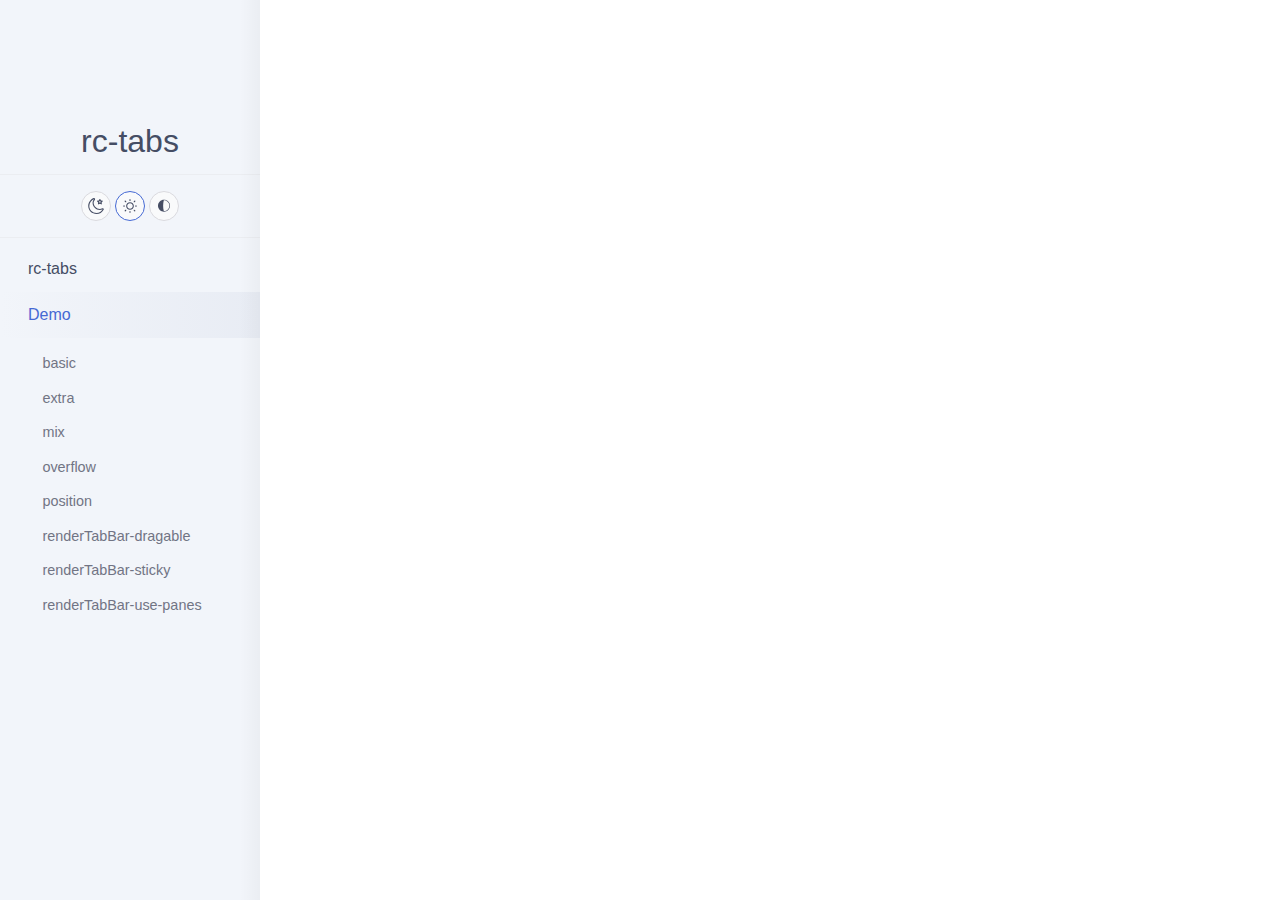
<file: demo/index.html>
<!DOCTYPE html>
<html>
  <head>
    <meta charset="utf-8" />
    <meta
      name="viewport"
      content="width=device-width, initial-scale=1, maximum-scale=1, minimum-scale=1, user-scalable=no"
    />
    <link
      rel="shortcut icon"
      type="image/x-icon"
      href="https://avatars0.githubusercontent.com/u/9441414?s=200&amp;v=4"
    />
    <style>
      .markdown table {
        width: auto !important;
      }
    </style>
    <link rel="stylesheet" href="/umi.css" />
    <script>
      window.routerBase = "/";
    </script>
    <script>
      //! umi version: 3.4.20
    </script>
    <script>
      !(function () {
        var e = localStorage.getItem("dumi:prefers-color"),
          t = window.matchMedia("(prefers-color-scheme: dark)").matches,
          r = ["light", "dark", "auto"];
        document.documentElement.setAttribute(
          "data-prefers-color",
          e === r[2] ? (t ? r[1] : r[0]) : r.includes(e) ? e : r[0]
        );
      })();
    </script>
    <title>rc-tabs</title>
  </head>
  <body>
    <div id="root"></div>

    <script src="/umi.js"></script>
  </body>
</html>
</file>
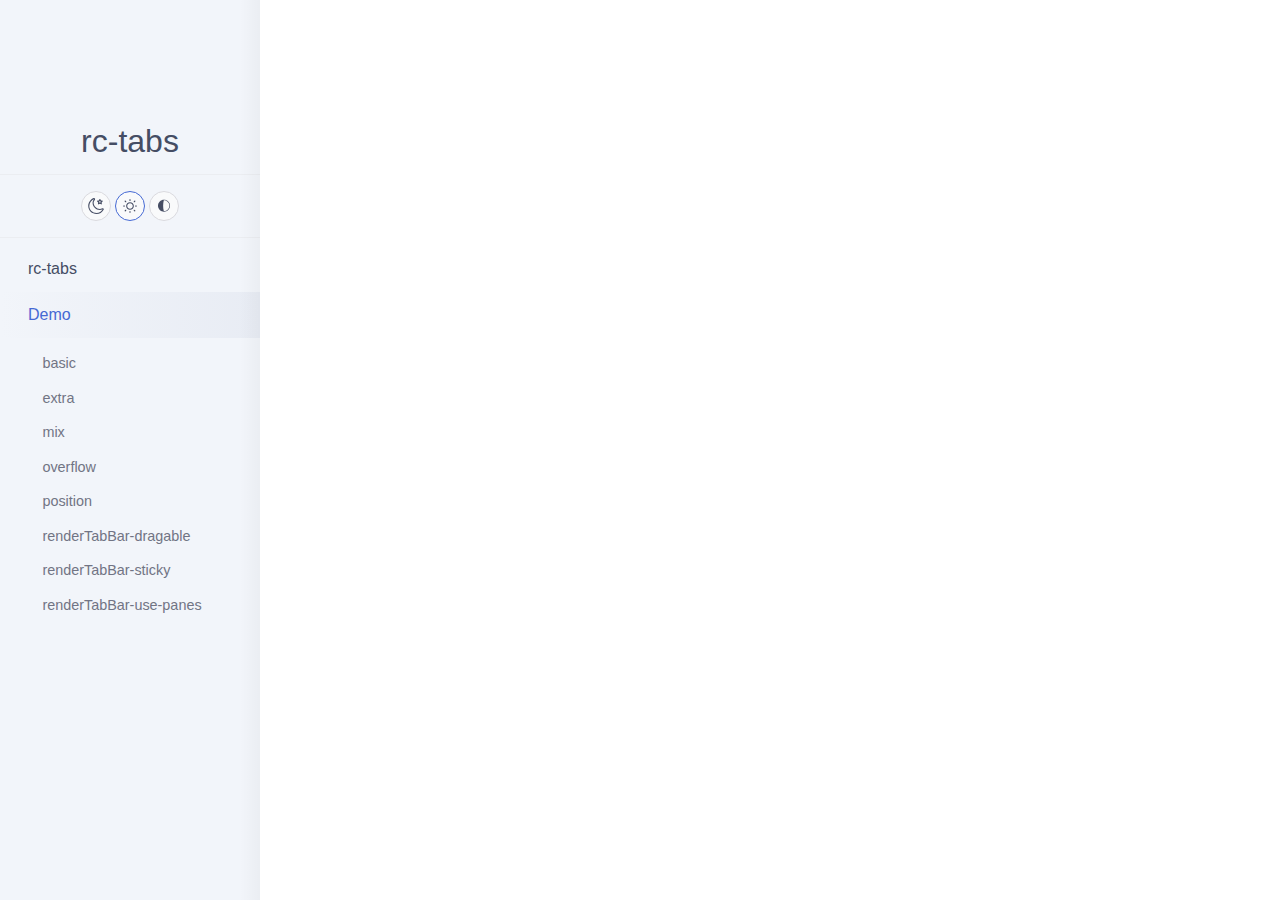
<file: demo/basic/index.html>
<!DOCTYPE html>
<html>
  <head>
    <meta charset="utf-8" />
    <meta
      name="viewport"
      content="width=device-width, initial-scale=1, maximum-scale=1, minimum-scale=1, user-scalable=no"
    />
    <link
      rel="shortcut icon"
      type="image/x-icon"
      href="https://avatars0.githubusercontent.com/u/9441414?s=200&amp;v=4"
    />
    <style>
      .markdown table {
        width: auto !important;
      }
    </style>
    <link rel="stylesheet" href="/umi.css" />
    <script>
      window.routerBase = "/";
    </script>
    <script>
      //! umi version: 3.4.20
    </script>
    <script>
      !(function () {
        var e = localStorage.getItem("dumi:prefers-color"),
          t = window.matchMedia("(prefers-color-scheme: dark)").matches,
          r = ["light", "dark", "auto"];
        document.documentElement.setAttribute(
          "data-prefers-color",
          e === r[2] ? (t ? r[1] : r[0]) : r.includes(e) ? e : r[0]
        );
      })();
    </script>
    <title>basic</title>
  </head>
  <body>
    <div id="root"></div>

    <script src="/umi.js"></script>
  </body>
</html>
</file>
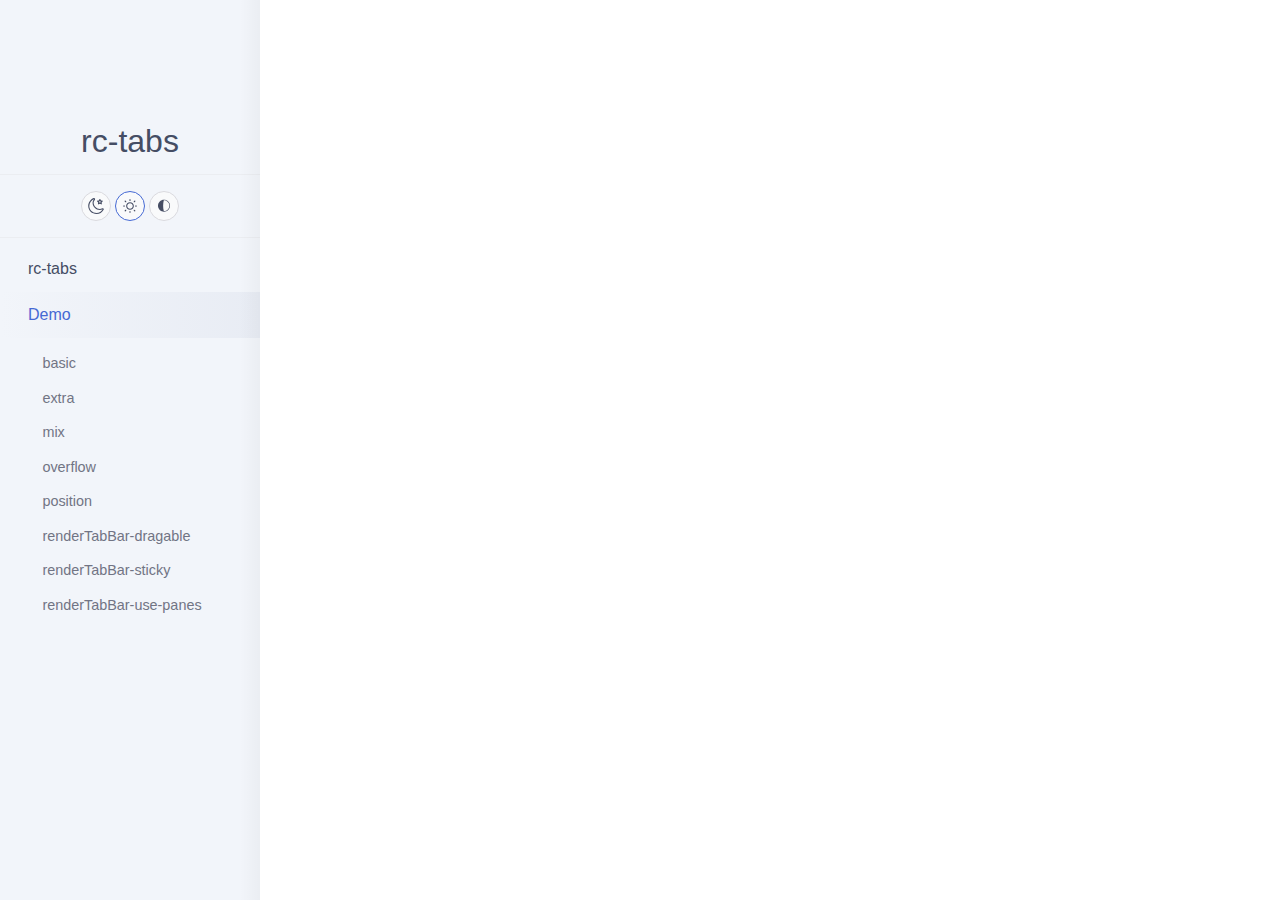
<file: demo/extra/index.html>
<!DOCTYPE html>
<html>
  <head>
    <meta charset="utf-8" />
    <meta
      name="viewport"
      content="width=device-width, initial-scale=1, maximum-scale=1, minimum-scale=1, user-scalable=no"
    />
    <link
      rel="shortcut icon"
      type="image/x-icon"
      href="https://avatars0.githubusercontent.com/u/9441414?s=200&amp;v=4"
    />
    <style>
      .markdown table {
        width: auto !important;
      }
    </style>
    <link rel="stylesheet" href="/umi.css" />
    <script>
      window.routerBase = "/";
    </script>
    <script>
      //! umi version: 3.4.20
    </script>
    <script>
      !(function () {
        var e = localStorage.getItem("dumi:prefers-color"),
          t = window.matchMedia("(prefers-color-scheme: dark)").matches,
          r = ["light", "dark", "auto"];
        document.documentElement.setAttribute(
          "data-prefers-color",
          e === r[2] ? (t ? r[1] : r[0]) : r.includes(e) ? e : r[0]
        );
      })();
    </script>
    <title>extra</title>
  </head>
  <body>
    <div id="root"></div>

    <script src="/umi.js"></script>
  </body>
</html>
</file>
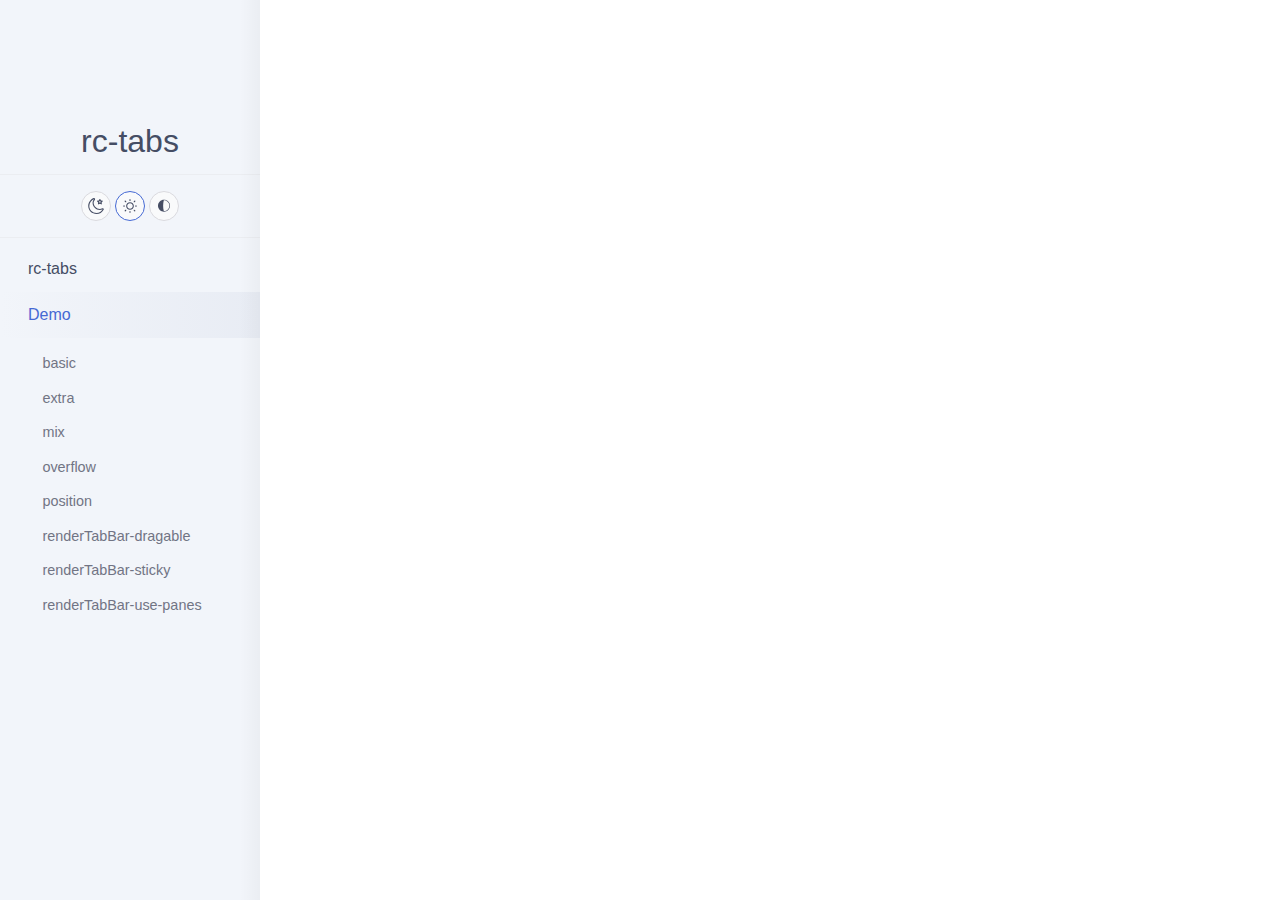
<file: demo/mix/index.html>
<!DOCTYPE html>
<html>
  <head>
    <meta charset="utf-8" />
    <meta
      name="viewport"
      content="width=device-width, initial-scale=1, maximum-scale=1, minimum-scale=1, user-scalable=no"
    />
    <link
      rel="shortcut icon"
      type="image/x-icon"
      href="https://avatars0.githubusercontent.com/u/9441414?s=200&amp;v=4"
    />
    <style>
      .markdown table {
        width: auto !important;
      }
    </style>
    <link rel="stylesheet" href="/umi.css" />
    <script>
      window.routerBase = "/";
    </script>
    <script>
      //! umi version: 3.4.20
    </script>
    <script>
      !(function () {
        var e = localStorage.getItem("dumi:prefers-color"),
          t = window.matchMedia("(prefers-color-scheme: dark)").matches,
          r = ["light", "dark", "auto"];
        document.documentElement.setAttribute(
          "data-prefers-color",
          e === r[2] ? (t ? r[1] : r[0]) : r.includes(e) ? e : r[0]
        );
      })();
    </script>
    <title>mix</title>
  </head>
  <body>
    <div id="root"></div>

    <script src="/umi.js"></script>
  </body>
</html>
</file>
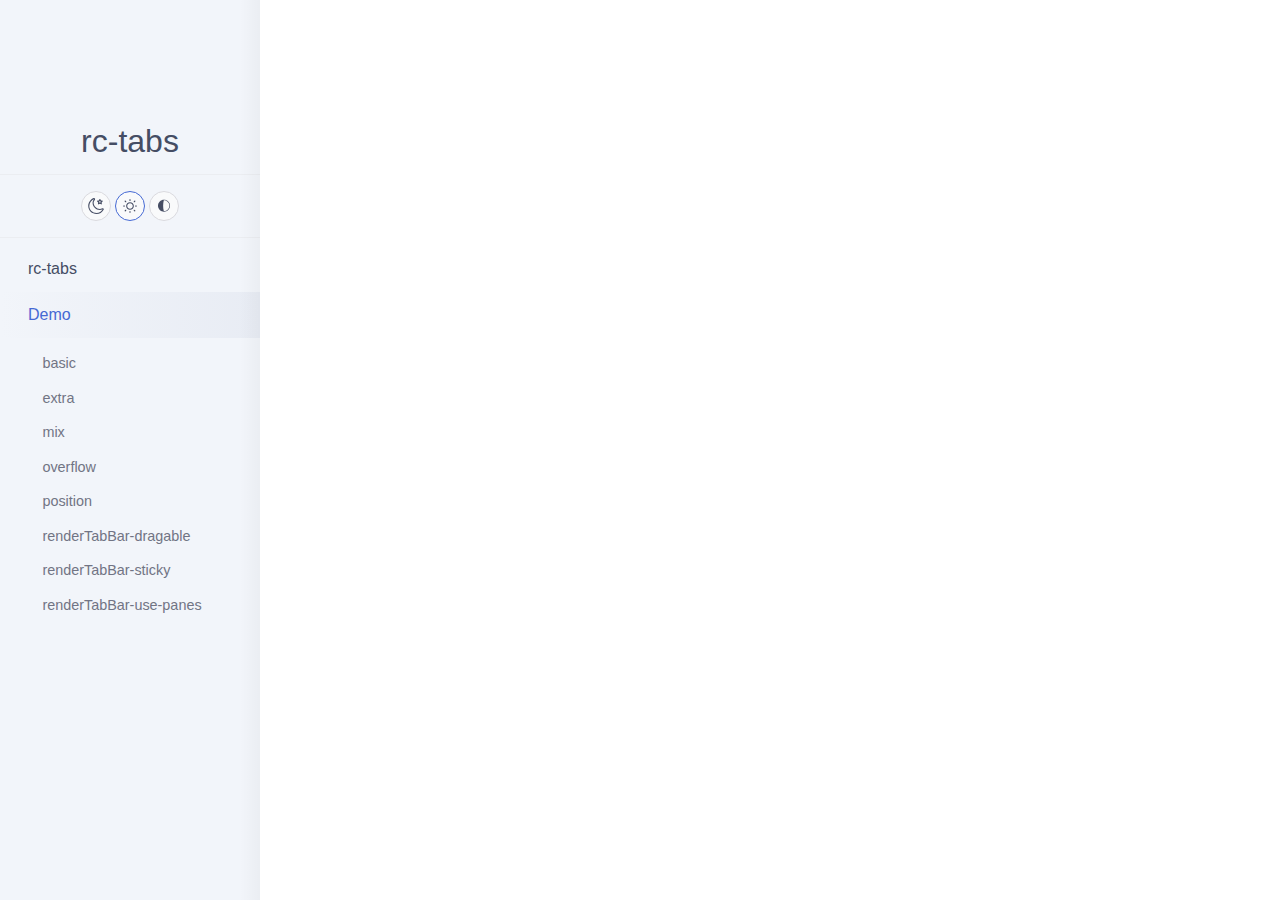
<file: demo/overflow/index.html>
<!DOCTYPE html>
<html>
  <head>
    <meta charset="utf-8" />
    <meta
      name="viewport"
      content="width=device-width, initial-scale=1, maximum-scale=1, minimum-scale=1, user-scalable=no"
    />
    <link
      rel="shortcut icon"
      type="image/x-icon"
      href="https://avatars0.githubusercontent.com/u/9441414?s=200&amp;v=4"
    />
    <style>
      .markdown table {
        width: auto !important;
      }
    </style>
    <link rel="stylesheet" href="/umi.css" />
    <script>
      window.routerBase = "/";
    </script>
    <script>
      //! umi version: 3.4.20
    </script>
    <script>
      !(function () {
        var e = localStorage.getItem("dumi:prefers-color"),
          t = window.matchMedia("(prefers-color-scheme: dark)").matches,
          r = ["light", "dark", "auto"];
        document.documentElement.setAttribute(
          "data-prefers-color",
          e === r[2] ? (t ? r[1] : r[0]) : r.includes(e) ? e : r[0]
        );
      })();
    </script>
    <title>overflow</title>
  </head>
  <body>
    <div id="root"></div>

    <script src="/umi.js"></script>
  </body>
</html>
</file>
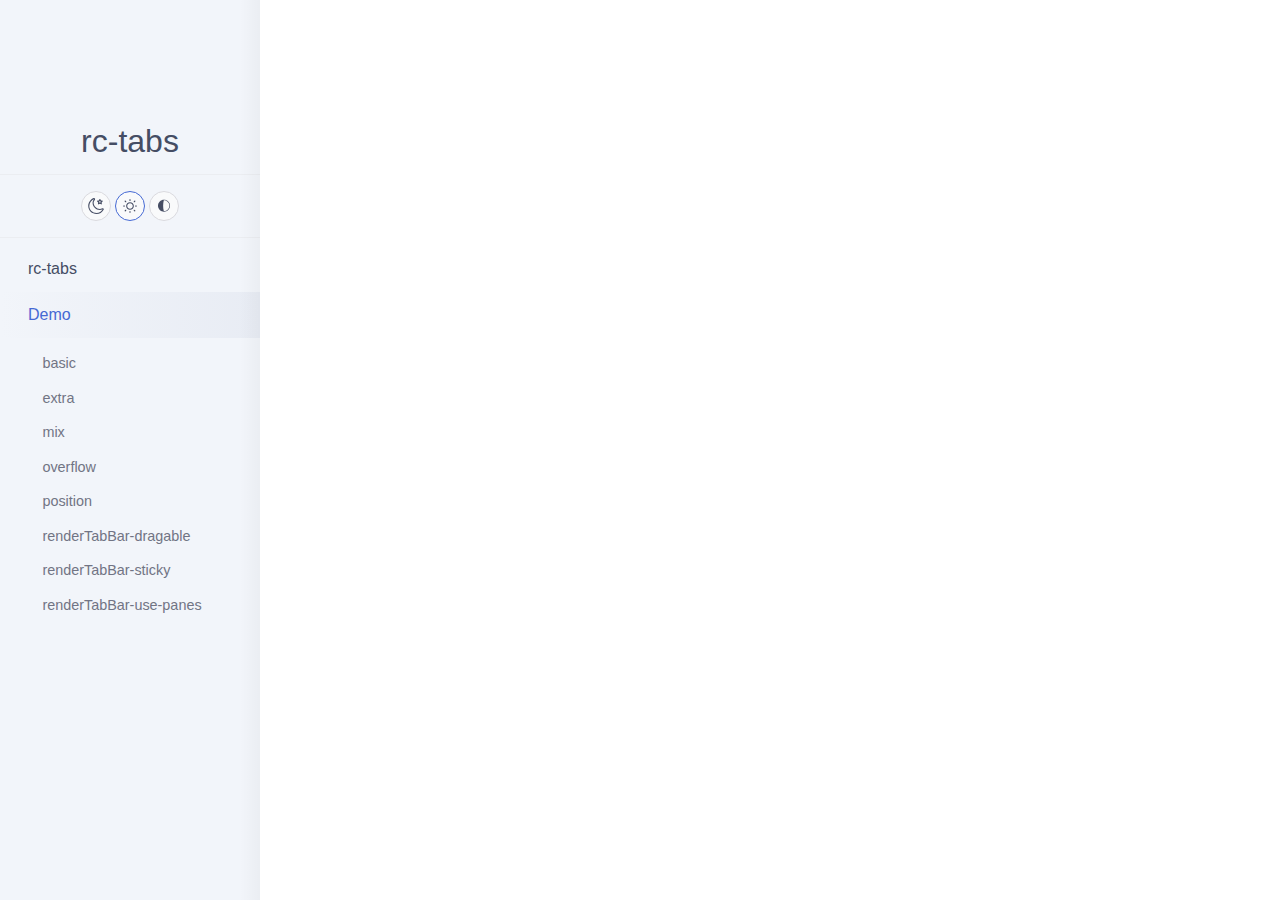
<file: demo/position/index.html>
<!DOCTYPE html>
<html>
  <head>
    <meta charset="utf-8" />
    <meta
      name="viewport"
      content="width=device-width, initial-scale=1, maximum-scale=1, minimum-scale=1, user-scalable=no"
    />
    <link
      rel="shortcut icon"
      type="image/x-icon"
      href="https://avatars0.githubusercontent.com/u/9441414?s=200&amp;v=4"
    />
    <style>
      .markdown table {
        width: auto !important;
      }
    </style>
    <link rel="stylesheet" href="/umi.css" />
    <script>
      window.routerBase = "/";
    </script>
    <script>
      //! umi version: 3.4.20
    </script>
    <script>
      !(function () {
        var e = localStorage.getItem("dumi:prefers-color"),
          t = window.matchMedia("(prefers-color-scheme: dark)").matches,
          r = ["light", "dark", "auto"];
        document.documentElement.setAttribute(
          "data-prefers-color",
          e === r[2] ? (t ? r[1] : r[0]) : r.includes(e) ? e : r[0]
        );
      })();
    </script>
    <title>position</title>
  </head>
  <body>
    <div id="root"></div>

    <script src="/umi.js"></script>
  </body>
</html>
</file>
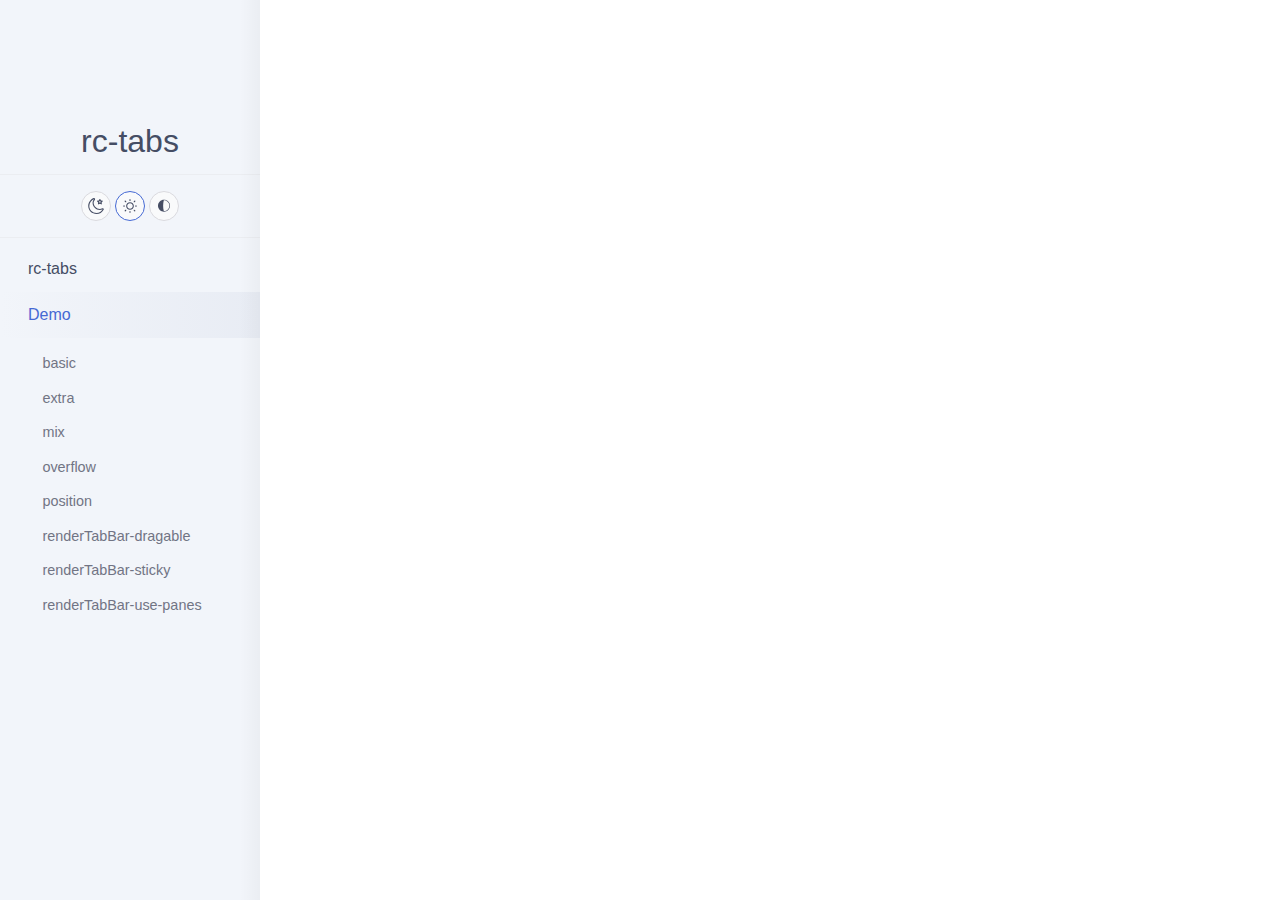
<file: demo/render-tab-bar-dragable/index.html>
<!DOCTYPE html>
<html>
  <head>
    <meta charset="utf-8" />
    <meta
      name="viewport"
      content="width=device-width, initial-scale=1, maximum-scale=1, minimum-scale=1, user-scalable=no"
    />
    <link
      rel="shortcut icon"
      type="image/x-icon"
      href="https://avatars0.githubusercontent.com/u/9441414?s=200&amp;v=4"
    />
    <style>
      .markdown table {
        width: auto !important;
      }
    </style>
    <link rel="stylesheet" href="/umi.css" />
    <script>
      window.routerBase = "/";
    </script>
    <script>
      //! umi version: 3.4.20
    </script>
    <script>
      !(function () {
        var e = localStorage.getItem("dumi:prefers-color"),
          t = window.matchMedia("(prefers-color-scheme: dark)").matches,
          r = ["light", "dark", "auto"];
        document.documentElement.setAttribute(
          "data-prefers-color",
          e === r[2] ? (t ? r[1] : r[0]) : r.includes(e) ? e : r[0]
        );
      })();
    </script>
    <title>renderTabBar-dragable</title>
  </head>
  <body>
    <div id="root"></div>

    <script src="/umi.js"></script>
  </body>
</html>
</file>
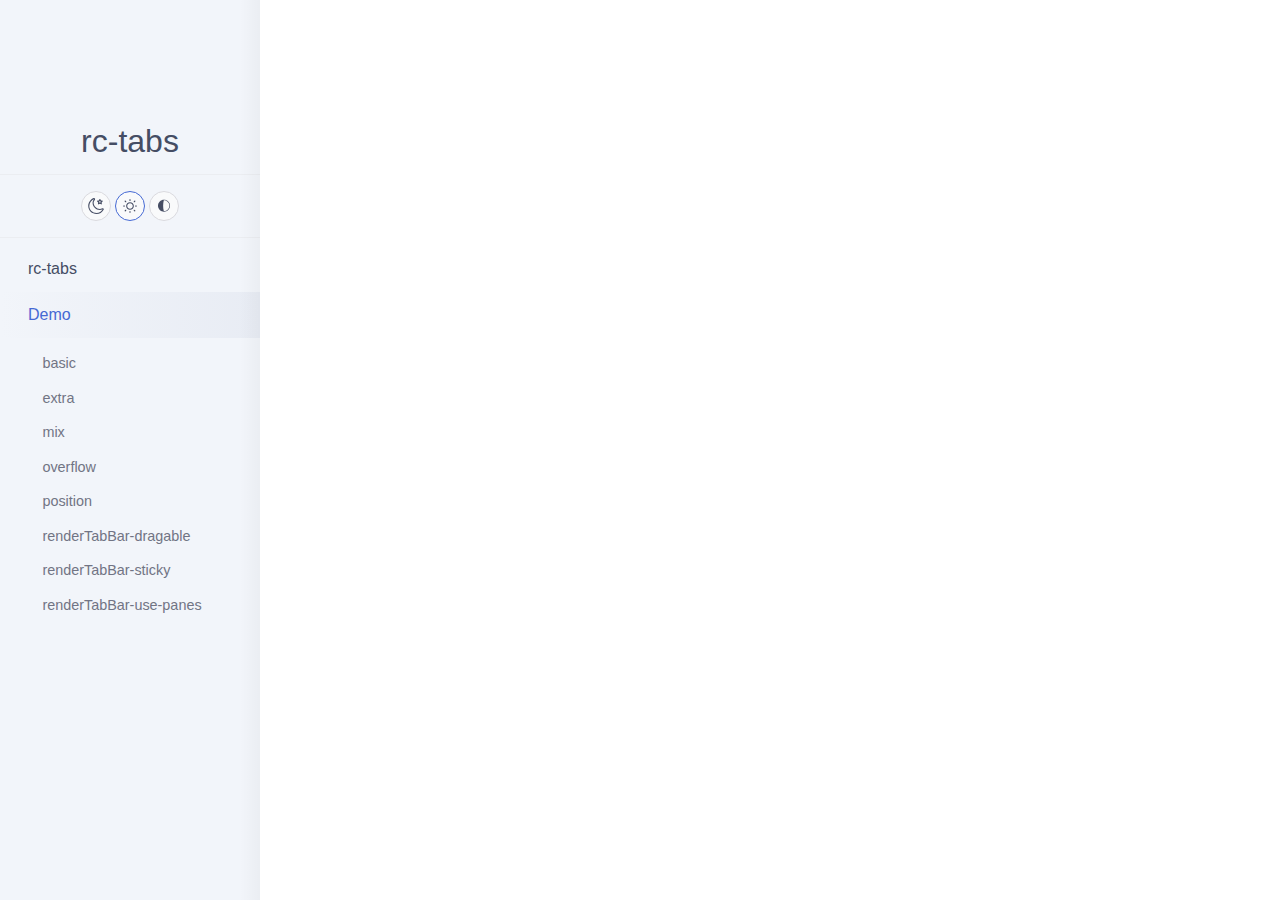
<file: demo/render-tab-bar-sticky/index.html>
<!DOCTYPE html>
<html>
  <head>
    <meta charset="utf-8" />
    <meta
      name="viewport"
      content="width=device-width, initial-scale=1, maximum-scale=1, minimum-scale=1, user-scalable=no"
    />
    <link
      rel="shortcut icon"
      type="image/x-icon"
      href="https://avatars0.githubusercontent.com/u/9441414?s=200&amp;v=4"
    />
    <style>
      .markdown table {
        width: auto !important;
      }
    </style>
    <link rel="stylesheet" href="/umi.css" />
    <script>
      window.routerBase = "/";
    </script>
    <script>
      //! umi version: 3.4.20
    </script>
    <script>
      !(function () {
        var e = localStorage.getItem("dumi:prefers-color"),
          t = window.matchMedia("(prefers-color-scheme: dark)").matches,
          r = ["light", "dark", "auto"];
        document.documentElement.setAttribute(
          "data-prefers-color",
          e === r[2] ? (t ? r[1] : r[0]) : r.includes(e) ? e : r[0]
        );
      })();
    </script>
    <title>renderTabBar-sticky</title>
  </head>
  <body>
    <div id="root"></div>

    <script src="/umi.js"></script>
  </body>
</html>
</file>
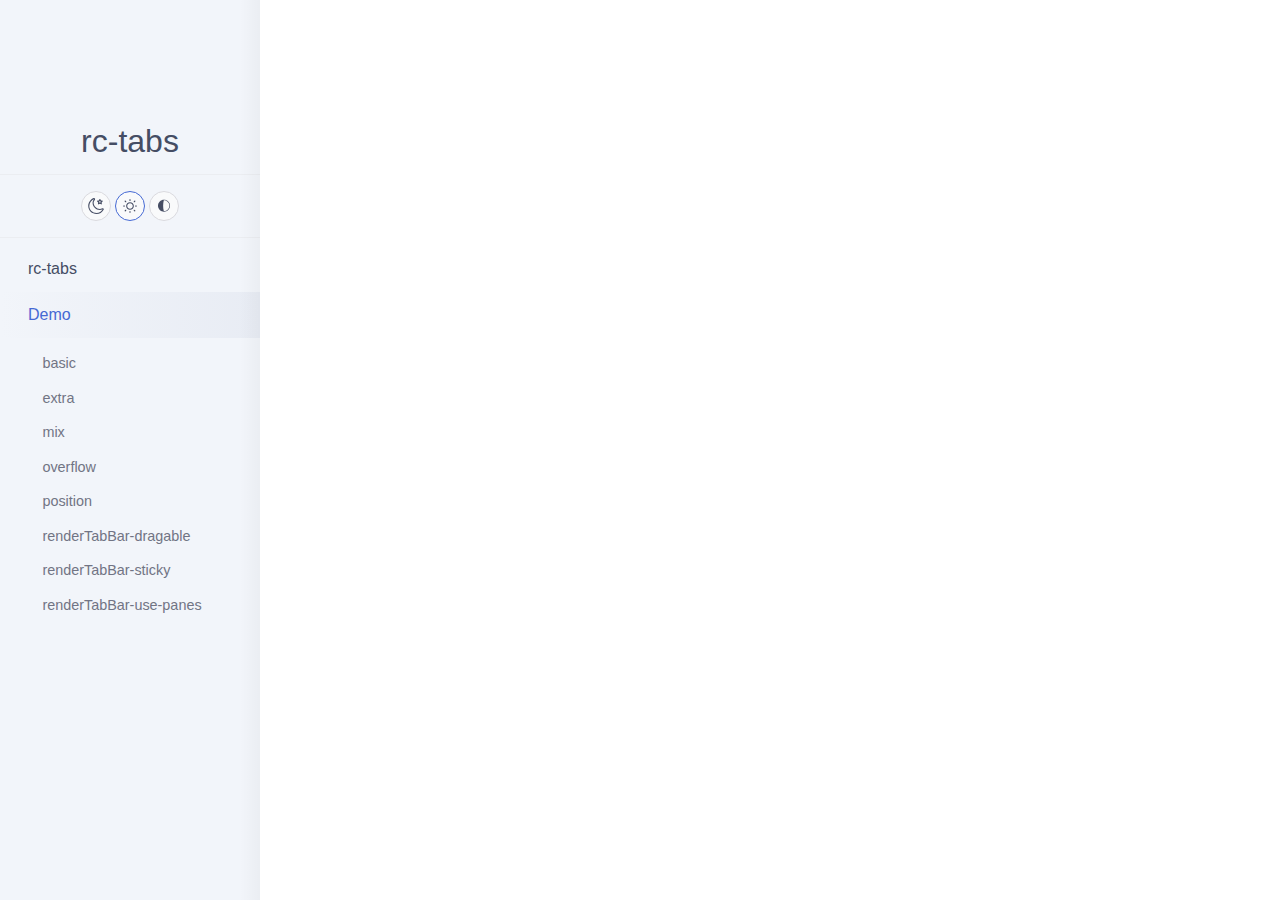
<file: demo/render-tab-bar-use-panes/index.html>
<!DOCTYPE html>
<html>
  <head>
    <meta charset="utf-8" />
    <meta
      name="viewport"
      content="width=device-width, initial-scale=1, maximum-scale=1, minimum-scale=1, user-scalable=no"
    />
    <link
      rel="shortcut icon"
      type="image/x-icon"
      href="https://avatars0.githubusercontent.com/u/9441414?s=200&amp;v=4"
    />
    <style>
      .markdown table {
        width: auto !important;
      }
    </style>
    <link rel="stylesheet" href="/umi.css" />
    <script>
      window.routerBase = "/";
    </script>
    <script>
      //! umi version: 3.4.20
    </script>
    <script>
      !(function () {
        var e = localStorage.getItem("dumi:prefers-color"),
          t = window.matchMedia("(prefers-color-scheme: dark)").matches,
          r = ["light", "dark", "auto"];
        document.documentElement.setAttribute(
          "data-prefers-color",
          e === r[2] ? (t ? r[1] : r[0]) : r.includes(e) ? e : r[0]
        );
      })();
    </script>
    <title>renderTabBar-use-panes</title>
  </head>
  <body>
    <div id="root"></div>

    <script src="/umi.js"></script>
  </body>
</html>
</file>
<file: umi.css>
.__dumi-default-previewer{background-color:#fff;border:1px solid #ebedf1;border-radius:1px}[data-prefers-color=dark] .__dumi-default-previewer{background-color:#141414;border-color:#6b6c6d}.__dumi-default-previewer[data-debug]{margin-top:32px;border-color:#ffcb00}.__dumi-default-previewer[data-debug]:before{content:"DEV ONLY";float:left;margin-left:-1px;margin-top:-18px;padding:3px 6px;font-size:12px;line-height:1;background-color:#ffcb00;color:#735600;text-shadow:.5px .5px 0 hsla(0,0%,100%,.5);border-top-left-radius:1px;border-top-right-radius:1px}.__dumi-default-previewer[data-iframe] .__dumi-default-previewer-browser-nav{padding:2px 6px;background-color:#ebedf1}.__dumi-default-previewer[data-iframe] .__dumi-default-previewer-browser-nav:before{content:"";display:inline-block;width:12px;height:12px;border-radius:50%;background-color:#fd6458;box-shadow:20px 0 0 #ffbf2b,40px 0 0 #24cc3d}.__dumi-default-previewer[data-iframe] .__dumi-default-previewer-demo>iframe{border:0;width:100%;height:300px}.__dumi-default-previewer+.__dumi-default-previewer{margin-top:32px}.__dumi-default-previewer-demo{padding:40px 24px}.__dumi-default-previewer-target{border-color:rgba(69,105,212,.5);box-shadow:0 0 0 5px rgba(69,105,212,.05)}.__dumi-default-previewer-desc>div:last-child{padding:1.2em 1em 1em;color:#454d64;border-top:1px solid #ebedf1}[data-prefers-color=dark] .__dumi-default-previewer-desc>div:last-child{border-color:#6b6c6d}.__dumi-default-previewer-desc .markdown>p:first-child{margin-top:0}.__dumi-default-previewer-desc .markdown>p:last-child{margin-bottom:0}.__dumi-default-previewer-desc[data-title]{position:relative}.__dumi-default-previewer-desc[data-title]>a:first-child{position:absolute;top:0;left:1em;margin-left:-4px;padding:0 4px;color:#454d64;font-size:inherit;font-weight:500;background:linear-gradient(0deg,#fff,#fff 50%,hsla(0,0%,100%,0)) 100%;transform:translateY(-50%);pointer-events:auto;cursor:pointer}[data-prefers-color=dark] .__dumi-default-previewer-desc[data-title]>a:first-child{color:hsla(0,0%,100%,.85);background:linear-gradient(0deg,#141414,#141414 50%,hsla(0,0%,100%,0)) 100%}.__dumi-default-previewer-desc[data-title]:empty{padding-top:0}.__dumi-default-previewer-desc[data-title]:empty+.__dumi-default-previewer-actions{height:46px;border-top-style:solid}.__dumi-default-previewer-actions{display:flex;height:40px;padding:0 1em;align-items:center;border-top:1px dashed #ebedf1}[data-prefers-color=dark] .__dumi-default-previewer-actions{border-color:#6b6c6d}.__dumi-default-previewer-actions>a:not(:last-child),.__dumi-default-previewer-actions>button:not(:last-child){margin-right:8px}.__dumi-default-previewer-actions>a{display:flex}.__dumi-default-previewer-actions button{position:relative;display:inline-block;width:16px;height:16px;padding:0;border:0;box-sizing:border-box;cursor:pointer;opacity:.6;outline:none;transition:opacity .2s,background .2s}[data-prefers-color=dark] .__dumi-default-previewer-actions button{opacity:1}.__dumi-default-previewer-actions button:after{content:"";position:absolute;top:-8px;left:-8px;right:-8px;bottom:-8px}.__dumi-default-previewer-actions button:hover{opacity:.8}.__dumi-default-previewer-actions button:active{opacity:.9}.__dumi-default-previewer-actions button:disabled{opacity:.2;cursor:not-allowed}.__dumi-default-previewer-actions button[role=codesandbox]{background-position:-18px 0}.__dumi-default-previewer-actions button[role=codepen]{background-position:-36px 0}.__dumi-default-previewer-actions button[role=source]{background-position:-72px 0}.__dumi-default-previewer-actions button[role=change-jsx]{background-position:-90px 0}.__dumi-default-previewer-actions button[role=change-tsx]{background-position:-108px 0}.__dumi-default-previewer-actions button[role=open-demo]{background-position:-126px 0}.__dumi-default-previewer-actions button[role=motions]{background-position:-162px 0}.__dumi-default-previewer-actions button[role=sketch-component]{background-position:-182px 0}.__dumi-default-previewer-actions button[role=sketch-group]{background-position:-200px 0}.__dumi-default-previewer-actions button[role=copy][data-status=ready]{background-position:-54px 0}.__dumi-default-previewer-actions button[role=copy][data-status=copied]{pointer-events:none;background-position:-54px -16px}.__dumi-default-previewer-actions button[role=refresh]{background-position-x:-144px}.__dumi-default-previewer-actions>span{flex:1 1;display:inline-block}.__dumi-default-previewer-source{border-top:1px dashed #ebedf1}[data-prefers-color=dark] .__dumi-default-previewer-source{border-color:#6b6c6d}.__dumi-default-previewer-source-tab{border-top:1px dashed #ebedf1}[data-prefers-color=dark] .__dumi-default-previewer-source-tab{border-color:#6b6c6d}.__dumi-default-previewer-source-tab .__dumi-default-tabs-tab-btn{position:relative;padding-left:32px}.__dumi-default-previewer-source-tab .__dumi-default-tabs-tab-btn:after,.__dumi-default-previewer-source-tab .__dumi-default-tabs-tab-btn:before{content:"";position:absolute;margin-right:4px;display:inline-block}.__dumi-default-previewer-source-tab .__dumi-default-tabs-tab-btn:before{left:16px;top:50%;margin-top:-6px;width:10px;height:12px;border:1px solid #717484}.__dumi-default-previewer-source-tab .__dumi-default-tabs-tab-btn:after{top:50%;left:23px;margin-top:-7px;width:4px;height:4px;background:#fff;border-bottom:1px solid #717484;transform:rotate(45deg)}[data-prefers-color=dark] .__dumi-default-previewer-source-tab .__dumi-default-tabs-tab-btn:after{background:#141414}.__dumi-default-tabs{overflow:hidden}.__dumi-default-tabs.__dumi-default-tabs-top{flex-direction:column}.__dumi-default-tabs.__dumi-default-tabs-top .__dumi-default-tabs-ink-bar{bottom:0}.__dumi-default-tabs-nav{display:flex}.__dumi-default-tabs-nav-wrap{display:flex;white-space:nowrap;overflow:hidden}.__dumi-default-tabs-nav-wrap.__dumi-default-tabs-nav-wrap-ping-left{box-shadow:inset 5px 0 5px -5px rgba(0,0,0,.1)}.__dumi-default-tabs-nav-wrap.__dumi-default-tabs-nav-wrap-ping-right~*>.__dumi-default-tabs-nav-more{box-shadow:0 0 5px rgba(0,0,0,.1)}.__dumi-default-tabs-nav-list{position:relative;display:flex;transition:transform .2s}.__dumi-default-tabs-nav-more{height:100%;cursor:pointer;background:none;border:0;transition:box-shadow .2s}.__dumi-default-tabs-tab{display:flex}.__dumi-default-tabs-tab-btn{padding:0 16px;font-size:14px;line-height:36px;border:0;outline:none;background:transparent;box-sizing:border-box;cursor:pointer}.__dumi-default-tabs-tab-btn:hover{color:#4569d4}.__dumi-default-tabs-ink-bar{position:absolute;height:2px;background:#4569d4;transition:left .2s,width .2s;pointer-events:none}[data-prefers-color=dark] .__dumi-default-tabs-ink-bar{background:#7395f7}.__dumi-default-tabs-dropdown{position:absolute;background:#fff;border:1px solid #ebedf1;max-height:200px;overflow:auto}.__dumi-default-tabs-dropdown>ul{list-style:none;margin:0;padding:0}.__dumi-default-tabs-dropdown>ul>li{padding:4px 12px;font-size:14px;cursor:pointer}.__dumi-default-tabs-dropdown>ul>li:hover{color:#4569d4}.__dumi-default-tabs-dropdown>ul>li:not(:last-child){border-bottom:1px dashed #ebedf1}.__dumi-default-tabs-dropdown-hidden{display:none}code[class*=language-],pre[class*=language-]{color:#000;background:none;text-shadow:0 1px #fff;font-family:Consolas,Monaco,"Andale Mono","Ubuntu Mono",monospace;font-size:1em;text-align:left;white-space:pre;word-spacing:normal;word-break:normal;word-wrap:normal;line-height:1.5;-moz-tab-size:4;tab-size:4;-webkit-hyphens:none;-ms-hyphens:none;hyphens:none}code[class*=language-]::selection,code[class*=language-] ::selection,pre[class*=language-]::selection,pre[class*=language-] ::selection{text-shadow:none;background:#b3d4fc}@media print{code[class*=language-],pre[class*=language-]{text-shadow:none}}pre[class*=language-]{padding:1em;margin:.5em 0;overflow:auto}:not(pre)>code[class*=language-],pre[class*=language-]{background:#f5f2f0}:not(pre)>code[class*=language-]{padding:.1em;border-radius:.3em;white-space:normal}.token.cdata,.token.comment,.token.doctype,.token.prolog{color:#708090}.token.punctuation{color:#999}.token.namespace{opacity:.7}.token.boolean,.token.constant,.token.deleted,.token.number,.token.property,.token.symbol,.token.tag{color:#905}.token.attr-name,.token.builtin,.token.char,.token.inserted,.token.selector,.token.string{color:#690}.language-css .token.string,.style .token.string,.token.entity,.token.operator,.token.url{color:#9a6e3a;background:hsla(0,0%,100%,.5)}.token.atrule,.token.attr-value,.token.keyword{color:#07a}.token.class-name,.token.function{color:#dd4a68}.token.important,.token.regex,.token.variable{color:#e90}.token.bold,.token.important{font-weight:700}.token.italic{font-style:italic}.token.entity{cursor:help}.__dumi-default-code-block{position:relative;background-color:#f9fafb}[data-prefers-color=dark] .__dumi-default-code-block{color:hsla(0,0%,100%,.85);background:#262626}.__dumi-default-code-block+.__dumi-default-code-block,.__dumi-default-code-block+table{margin-top:16px}.__dumi-default-code-block>pre[class*=language-]{margin:0;background:transparent}.__dumi-default-code-block>pre[class*=language-] .token-line:not(:last-child) .plain:empty{display:inline-block;min-height:1em}.__dumi-default-code-block-copy-btn{position:absolute;top:1.1em;right:1em;display:inline-block;width:16px;height:16px;border:0;outline:none;cursor:pointer;opacity:.6;transition:opacity .2s,background .2s}.__dumi-default-code-block-copy-btn:hover{opacity:.8}.__dumi-default-code-block-copy-btn:active{opacity:.9}.__dumi-default-code-block-copy-btn[data-status=ready]{background-position:-54px 0}.__dumi-default-code-block-copy-btn[data-status=copied]{opacity:1;pointer-events:none;background-position:-54px -16px}.__dumi-default-code-block:not(:hover) .__dumi-default-code-block-copy-btn{visibility:hidden;opacity:0}[data-prefers-color=dark] code[class*=language-],[data-prefers-color=dark] pre[class*=language-]{color:hsla(0,0%,100%,.85);text-shadow:0 1px #000}[data-prefers-color=dark] .language-css .token.string,[data-prefers-color=dark] .style .token.string,[data-prefers-color=dark] .token.entity,[data-prefers-color=dark] .token.operator,[data-prefers-color=dark] .token.url{background:transparent}[data-prefers-color=dark] .token.constant,[data-prefers-color=dark] .token.deleted,[data-prefers-color=dark] .token.property,[data-prefers-color=dark] .token.symbol,[data-prefers-color=dark] .token.tag{color:#f92672}[data-prefers-color=dark] .token.attr-name,[data-prefers-color=dark] .token.builtin,[data-prefers-color=dark] .token.char,[data-prefers-color=dark] .token.inserted,[data-prefers-color=dark] .token.selector,[data-prefers-color=dark] .token.string{color:#a6e22e}[data-prefers-color=dark] .token.atrule,[data-prefers-color=dark] .token.attr-value,[data-prefers-color=dark] .token.keyword{color:#e6db74}[data-prefers-color=dark] .token.punctuation{color:hsla(0,0%,100%,.85)}[data-prefers-color=dark] .token.keyword{color:#66d9ef}[data-prefers-color=dark] .token.boolean,[data-prefers-color=dark] .token.number{color:#ae81ff}.rc-tabs-dropdown{position:absolute;background:#fefefe;border:1px solid #000;max-height:200px;overflow:auto}.rc-tabs-dropdown-hidden{display:none}.rc-tabs-dropdown-menu{margin:0;padding:0;list-style:none}.rc-tabs-dropdown-menu-item{padding:4px 8px}.rc-tabs-dropdown-menu-item-selected{background:red}.rc-tabs-dropdown-menu-item-disabled{opacity:.3;cursor:not-allowed}.rc-tabs-content{display:flex;width:100%}.rc-tabs-content-holder{flex:auto}.rc-tabs-content-animated{transition:margin .3s}.rc-tabs-tabpane{width:100%;flex:none}.rc-tabs{display:flex}.rc-tabs-bottom,.rc-tabs-top{flex-direction:column}.rc-tabs-bottom .rc-tabs-ink-bar,.rc-tabs-top .rc-tabs-ink-bar{height:3px}.rc-tabs-top .rc-tabs-ink-bar{bottom:0}.rc-tabs-bottom .rc-tabs-nav{order:1}.rc-tabs-bottom .rc-tabs-content{order:0}.rc-tabs-bottom .rc-tabs-ink-bar{top:0}.rc-tabs-left.rc-tabs-editable .rc-tabs-tab,.rc-tabs-right.rc-tabs-editable .rc-tabs-tab{padding-right:32px}.rc-tabs-left .rc-tabs-nav-wrap,.rc-tabs-right .rc-tabs-nav-wrap{flex-direction:column}.rc-tabs-left .rc-tabs-ink-bar,.rc-tabs-right .rc-tabs-ink-bar{width:3px}.rc-tabs-left .rc-tabs-nav,.rc-tabs-right .rc-tabs-nav{flex-direction:column;min-width:50px}.rc-tabs-left .rc-tabs-nav-list,.rc-tabs-left .rc-tabs-nav-operations,.rc-tabs-right .rc-tabs-nav-list,.rc-tabs-right .rc-tabs-nav-operations{flex:1 0 auto;flex-direction:column}.rc-tabs-left .rc-tabs-ink-bar{right:0}.rc-tabs-right .rc-tabs-nav{order:1}.rc-tabs-right .rc-tabs-content{order:0}.rc-tabs-right .rc-tabs-ink-bar{left:0}.rc-tabs-rtl{direction:rtl}.rc-tabs-dropdown-rtl{direction:rtl}.rc-tabs{border:1px solid grey;font-size:14px;overflow:hidden}.rc-tabs-nav{display:flex;flex:none;position:relative}.rc-tabs-nav-measure,.rc-tabs-nav-wrap{transform:translate(0);position:relative;display:inline-block;flex:auto;white-space:nowrap;overflow:hidden;display:flex}.rc-tabs-nav-measure-ping-left:before,.rc-tabs-nav-measure-ping-right:after,.rc-tabs-nav-wrap-ping-left:before,.rc-tabs-nav-wrap-ping-right:after{content:"";position:absolute;top:0;bottom:0}.rc-tabs-nav-measure-ping-left:before,.rc-tabs-nav-wrap-ping-left:before{left:0;border-left:1px solid red}.rc-tabs-nav-measure-ping-right:after,.rc-tabs-nav-wrap-ping-right:after{right:0;border-right:1px solid red}.rc-tabs-nav-measure-ping-bottom:after,.rc-tabs-nav-measure-ping-top:before,.rc-tabs-nav-wrap-ping-bottom:after,.rc-tabs-nav-wrap-ping-top:before{content:"";position:absolute;left:0;right:0}.rc-tabs-nav-measure-ping-top:before,.rc-tabs-nav-wrap-ping-top:before{top:0;border-top:1px solid red}.rc-tabs-nav-measure-ping-bottom:after,.rc-tabs-nav-wrap-ping-bottom:after{bottom:0;border-top:1px solid red}.rc-tabs-nav-list{display:flex;position:relative;transition:transform .3s}.rc-tabs-nav-operations{display:flex}.rc-tabs-nav-operations-hidden{position:absolute;visibility:hidden;pointer-events:none}.rc-tabs-nav-more{border:1px solid #00f;background:rgba(255,0,0,.1)}.rc-tabs-nav-add{border:1px solid green;background:rgba(0,255,0,.1)}.rc-tabs-tab{border:0;font-size:20px;background:hsla(0,0%,100%,.5);margin:0;display:flex;outline:none;cursor:pointer;position:relative;font-weight:lighter;align-items:center}.rc-tabs-tab-btn,.rc-tabs-tab-remove{border:0;background:transparent}.rc-tabs-tab-btn{font-weight:inherit;line-height:32px}.rc-tabs-tab-remove:hover{color:red}.rc-tabs-tab-active{font-weight:bolder}.rc-tabs-ink-bar{position:absolute;background:red;pointer-events:none}.rc-tabs-ink-bar-animated{transition:all .3s}.rc-tabs-extra-content{flex:none}.markdown{color:#454d64;font-size:15px;line-height:1.60625}[data-prefers-color=dark] .markdown{color:hsla(0,0%,100%,.65)}.markdown:not(:first-child):empty{min-height:32px}.markdown h1,.markdown h2,.markdown h3,.markdown h4,.markdown h5,.markdown h6{margin:42px 0 18px;color:#454d64;font-weight:500;line-height:1.40625}[data-prefers-color=dark] .markdown h1,[data-prefers-color=dark] .markdown h2,[data-prefers-color=dark] .markdown h3,[data-prefers-color=dark] .markdown h4,[data-prefers-color=dark] .markdown h5,[data-prefers-color=dark] .markdown h6{color:hsla(0,0%,100%,.85)}.markdown h1:hover>a[aria-hidden],.markdown h2:hover>a[aria-hidden],.markdown h3:hover>a[aria-hidden],.markdown h4:hover>a[aria-hidden],.markdown h5:hover>a[aria-hidden],.markdown h6:hover>a[aria-hidden]{float:left;margin-top:.06em;margin-left:-20px;width:20px;padding-right:4px;line-height:1;box-sizing:border-box}@media only screen and (max-width:767px){.markdown h1:hover>a[aria-hidden],.markdown h2:hover>a[aria-hidden],.markdown h3:hover>a[aria-hidden],.markdown h4:hover>a[aria-hidden],.markdown h5:hover>a[aria-hidden],.markdown h6:hover>a[aria-hidden]{width:14px;margin-left:-14px}}.markdown h1:hover>a[aria-hidden]:after,.markdown h2:hover>a[aria-hidden]:after,.markdown h3:hover>a[aria-hidden]:after,.markdown h4:hover>a[aria-hidden]:after,.markdown h5:hover>a[aria-hidden]:after,.markdown h6:hover>a[aria-hidden]:after{content:"#";display:inline-block;vertical-align:middle;font-size:20px}.markdown h1:hover>a[aria-hidden] span,.markdown h2:hover>a[aria-hidden] span,.markdown h3:hover>a[aria-hidden] span,.markdown h4:hover>a[aria-hidden] span,.markdown h5:hover>a[aria-hidden] span,.markdown h6:hover>a[aria-hidden] span{display:none}.markdown h1+h1,.markdown h1+h2,.markdown h1+h3,.markdown h1+h4,.markdown h1+h5,.markdown h1+h6,.markdown h2+h1,.markdown h2+h2,.markdown h2+h3,.markdown h2+h4,.markdown h2+h5,.markdown h2+h6,.markdown h3+h1,.markdown h3+h2,.markdown h3+h3,.markdown h3+h4,.markdown h3+h5,.markdown h3+h6,.markdown h4+h1,.markdown h4+h2,.markdown h4+h3,.markdown h4+h4,.markdown h4+h5,.markdown h4+h6,.markdown h5+h1,.markdown h5+h2,.markdown h5+h3,.markdown h5+h4,.markdown h5+h5,.markdown h5+h6,.markdown h6+h1,.markdown h6+h2,.markdown h6+h3,.markdown h6+h4,.markdown h6+h5,.markdown h6+h6{margin-top:16px}.markdown h1{margin-top:48px;margin-bottom:32px;font-size:32px}.markdown h2{font-size:24px}.markdown h3{font-size:20px}.markdown h4{font-size:18px}.markdown h5{font-size:16px}.markdown h6{font-size:14px}.markdown p{margin:16px 0}.markdown :not(pre) code{padding:2px 5px;color:#d56161;background:#f6f7f9}[data-prefers-color=dark] .markdown :not(pre) code{color:#ff7875;background:hsla(0,0%,100%,.08)}.markdown code{font-family:Consolas,Monaco,"Andale Mono","Ubuntu Mono",monospace}.markdown pre{font-size:14px;background:#f6f7f9}.markdown pre:not([class^=language-]){padding:1em}.markdown hr{margin:16px 0;border:0;border-top:1px solid #ebedf1}.markdown blockquote{margin:16px 0;padding:0 24px;color:rgba(69,77,100,.7);border-left:4px solid #ebedf1;overflow:hidden}[data-prefers-color=dark] .markdown blockquote{color:hsla(0,0%,100%,.55);border-color:#6b6c6d}.markdown ol,.markdown ul{margin:8px 0 8px 32px;padding:0}.markdown ol li,.markdown ul li{margin-bottom:4px}.markdown table{width:100%;border-collapse:collapse;border:1px solid #ebedf1}[data-prefers-color=dark] .markdown table{border:1px solid #3b434b}.markdown table td,.markdown table th{padding:10px 24px;border:1px solid #ebedf1}[data-prefers-color=dark] .markdown table td,[data-prefers-color=dark] .markdown table th{border:1px solid #3b434b}.markdown table th{font-weight:600;background:#f9fafb}[data-prefers-color=dark] .markdown table th{background:hsla(0,0%,100%,.08)}.markdown table td:first-child{font-weight:500}.markdown table a svg{display:none}.markdown a{color:#4569d4;text-decoration:none;transition:opacity .2s;outline:none}[data-prefers-color=dark] .markdown a{color:#7395f7}.markdown a:hover{opacity:.7;text-decoration:underline}.markdown a:active{opacity:.9}.markdown img{max-width:100%}.__dumi-default-external-link-icon{vertical-align:-.155em;margin-left:2px}[data-prefers-color=dark] h1,[data-prefers-color=dark] h2,[data-prefers-color=dark] h3,[data-prefers-color=dark] h4{color:hsla(0,0%,100%,.85)}.__dumi-default-icon{background:url("[data-uri]") no-repeat 0 0/230px auto}body{margin:0;font-family:-apple-system,BlinkMacSystemFont,Segoe UI,PingFang SC,Hiragino Sans GB,Microsoft YaHei,Helvetica Neue,Helvetica,Arial,sans-serif,Apple Color Emoji,Segoe UI Emoji,Segoe UI Symbol;font-variant:tabular-nums;font-feature-settings:"tnum","tnum";transition:background .2s cubic-bezier(.075,.82,.165,1),color .2s cubic-bezier(.075,.82,.165,1)}[data-prefers-color=dark] body{color:hsla(0,0%,100%,.85);background-color:#141414}.__dumi-default-layout{box-sizing:border-box;min-height:100vh;padding:16px 194px 50px 318px}@media only screen and (max-width:767px){.__dumi-default-layout{padding-top:66px!important;padding-left:16px!important;padding-right:16px!important}}.__dumi-default-layout[data-gapless=true]{padding-top:64px!important;padding-right:0!important;padding-left:0!important;padding-bottom:0}@media only screen and (max-width:767px){.__dumi-default-layout[data-gapless=true]{padding-top:50px!important}}.__dumi-default-layout[data-show-sidemenu=false]{padding-left:58px}.__dumi-default-layout[data-show-slugs=false]{padding-right:58px}.__dumi-default-layout[data-site-mode=true]{padding-top:114px}.__dumi-default-layout[data-site-mode=true][data-show-sidemenu=true]{padding-left:350px}.__dumi-default-layout[data-site-mode=true][data-show-slugs=true]{padding-right:208px}.__dumi-default-layout[data-site-mode=true] .__dumi-default-layout-content>.markdown:first-child>:first-child{margin-top:0}.__dumi-default-layout[data-site-mode=true] .__dumi-default-layout-toc{top:114px;max-height:calc(90vh - 144px)}.__dumi-default-layout-hero{margin:-50px -58px 0;padding:100px 0;text-align:center;background-color:#f5f6f8}[data-prefers-color=dark] .__dumi-default-layout-hero{background-color:hsla(0,0%,100%,.08)}@media only screen and (max-width:767px){.__dumi-default-layout-hero{margin:-16px -16px 0;padding:48px 0}}.__dumi-default-layout-hero img{max-width:100%;max-height:200px;margin-bottom:1rem}.__dumi-default-layout-hero h1{margin:0 0 16px;font-size:48px;font-weight:600;line-height:56px;color:#080e29}[data-prefers-color=dark] .__dumi-default-layout-hero h1{color:hsla(0,0%,100%,.85)}.__dumi-default-layout-hero h1+div{margin:16px 0 32px;opacity:.78}.__dumi-default-layout-hero h1+div .markdown{font-size:16px}.__dumi-default-layout-hero button{margin-right:16px;padding:0 32px;height:44px;color:#4569d4;font-size:16px;background:transparent;border:1px solid #4569d4;border-radius:22px;box-sizing:border-box;cursor:pointer;outline:none;transition:all .3s}.__dumi-default-layout-hero button:hover{opacity:.8}.__dumi-default-layout-hero button:active{opacity:.9}.__dumi-default-layout-hero a:last-child button{margin-right:0;color:#fff;background:#4569d4}.__dumi-default-layout-features{display:grid;grid-template-columns:repeat(3,1fr);grid-column-gap:96px;grid-row-gap:56px;padding:72px 0}.__dumi-default-layout-features>dl{flex:1 1;margin:0;text-align:center;background:no-repeat top/auto 48px}.__dumi-default-layout-features>dl[style*=background-image]{padding-top:64px}.__dumi-default-layout-features>dl dt{margin-bottom:12px;font-size:20px;line-height:1;color:#454d64}[data-prefers-color=dark] .__dumi-default-layout-features>dl dt{color:hsla(0,0%,100%,.85)}.__dumi-default-layout-features>dl a{transition-duration:none}.__dumi-default-layout-features>dl a dt{color:#4569d4;transition:opacity .2s}.__dumi-default-layout-features>dl a dt:hover{opacity:.7;text-decoration:underline}.__dumi-default-layout-features>dl a dt:active{opacity:.9}.__dumi-default-layout-features>dl dd{margin:0}.__dumi-default-layout-features>dl dd .markdown{color:#717484;font-size:14px;line-height:22px}[data-prefers-color=dark] .__dumi-default-layout-features>dl dd .markdown{color:hsla(0,0%,100%,.65)}.__dumi-default-layout-features>dl dd .markdown>p:first-child{margin-top:0}.__dumi-default-layout-features>dl dd .markdown>p:last-child{margin-bottom:0}@media only screen and (max-width:767px){.__dumi-default-layout-features{display:block;padding:40px 0}.__dumi-default-layout-features>dl{text-align:left;background-position:0 0}.__dumi-default-layout-features>dl[style*=background-image]{padding:0 0 0 60px}.__dumi-default-layout-features>dl+dl{margin-top:32px}}.__dumi-default-layout-features,.__dumi-default-layout-features+.__dumi-default-layout-content,.__dumi-default-layout-hero+.__dumi-default-layout-content{margin-left:auto;margin-right:auto;max-width:960px}.__dumi-default-layout-hero+.__dumi-default-layout-content{margin-top:60px}.__dumi-default-layout-toc{list-style:none;position:fixed;z-index:10;top:50px;right:0;width:136px;max-height:calc(90vh - 80px);margin:0;padding:0 24px 0 0;background-color:#fff;box-sizing:content-box;overflow:auto}[data-prefers-color=dark] .__dumi-default-layout-toc{background-color:#141414}@media only screen and (max-width:767px){.__dumi-default-layout-toc{display:none}}.__dumi-default-layout-toc li{position:relative;margin:0;padding:4px 0 4px 6px;text-indent:12px;font-size:13px;line-height:1.40625;white-space:nowrap;text-overflow:ellipsis;overflow:hidden}.__dumi-default-layout-toc li a{color:#454d64;text-decoration:none}[data-prefers-color=dark] .__dumi-default-layout-toc li a{color:hsla(0,0%,100%,.85)}.__dumi-default-layout-toc li a:before{content:"";position:absolute;top:0;left:0;bottom:0;display:inline-block;width:2px;background:#ebedf1}.__dumi-default-layout-toc li a:hover{color:#5a7ad9}[data-prefers-color=dark] .__dumi-default-layout-toc li a:hover{color:#8ba7f8}.__dumi-default-layout-toc li a:active{color:#5173d7}[data-prefers-color=dark] .__dumi-default-layout-toc li a:active{color:#81a0f8}.__dumi-default-layout-toc li a.active{color:#4569d4}[data-prefers-color=dark] .__dumi-default-layout-toc li a.active{color:#7395f7}.__dumi-default-layout-toc li a.active:before{background:#4569d4}[data-prefers-color=dark] .__dumi-default-layout-toc li a.active:before{background:#7395f7}.__dumi-default-layout-footer-meta{margin-top:40px;padding-top:24px;display:flex;color:#717484;font-size:14px;justify-content:space-between;border-top:1px solid #ebedf1}[data-prefers-color=dark] .__dumi-default-layout-footer-meta{color:hsla(0,0%,100%,.65);border-color:#6b6c6d}@media only screen and (max-width:960px){.__dumi-default-layout-footer-meta{display:block}}.__dumi-default-layout-footer-meta>a{margin-bottom:4px;display:block;color:#4569d4;text-decoration:none}[data-prefers-color=dark] .__dumi-default-layout-footer-meta>a{color:#7395f7}.__dumi-default-layout-footer-meta>span:last-child:before{content:attr(data-updated-text);color:#4569d4}[data-prefers-color=dark] .__dumi-default-layout-footer-meta>span:last-child:before{color:#7395f7}.__dumi-default-layout-footer{margin:72px 0 -32px;padding-top:24px;border-top:1px solid #ebedf1;text-align:center}[data-prefers-color=dark] .__dumi-default-layout-footer{border-color:#6b6c6d}.__dumi-default-layout-footer .markdown{color:#b0b1ba}[data-prefers-color=dark] .__dumi-default-layout-footer .markdown{color:hsla(0,0%,100%,.45)}.__dumi-default-navbar{position:fixed;z-index:101;top:0;left:0;right:0;display:none;align-items:center;justify-content:space-between;padding:0 58px;height:64px;white-space:nowrap;background:#fff;box-shadow:0 8px 24px -2px rgba(0,0,0,.05)}[data-prefers-color=dark] .__dumi-default-navbar{background:#141414;box-shadow:0 2px 8px 0 rgba(0,0,0,.65)}@media only screen and (max-width:767px){.__dumi-default-navbar{display:flex;justify-content:center;height:50px}}.__dumi-default-navbar-toggle{position:absolute;top:14px;left:16px;display:none;width:22px;height:22px;border:0;outline:none;background:url("[data-uri]") no-repeat 50%/contain}@media only screen and (max-width:767px){.__dumi-default-navbar-toggle{display:block}}.__dumi-default-navbar-logo{display:inline-block;height:40px;color:#080e29;font-weight:500;text-decoration:none;font-size:24px;line-height:40px}[data-prefers-color=dark] .__dumi-default-navbar-logo{color:hsla(0,0%,100%,.85)}.__dumi-default-navbar-logo:not([data-plaintext]){padding-left:56px;background:url("[data-uri]") no-repeat 0/contain}@media only screen and (max-width:767px){.__dumi-default-navbar-logo{height:28px;line-height:28px}.__dumi-default-navbar-logo:not([data-plaintext]){padding-left:36px}}.__dumi-default-navbar nav>span{position:relative;margin-left:40px;display:inline-block;color:#454d64;height:64px;cursor:pointer;font-size:14px;line-height:64px;text-decoration:none;letter-spacing:0}.__dumi-default-navbar nav>span>a{color:#4d5164;text-decoration:none}[data-prefers-color=dark] .__dumi-default-navbar nav>span>a{color:hsla(0,0%,100%,.85)}.__dumi-default-navbar nav>span>a.active,.__dumi-default-navbar nav>span>a:hover{color:#4569d4}[data-prefers-color=dark] .__dumi-default-navbar nav>span>a.active,[data-prefers-color=dark] .__dumi-default-navbar nav>span>a:hover{color:#7395f7}.__dumi-default-navbar nav>span>a:before{content:"";position:absolute;top:0;bottom:0;right:-18px;left:-18px}.__dumi-default-navbar nav>span>a.active:after{content:"";position:absolute;bottom:0;left:-2px;right:-2px;height:2px;background-color:#4569d4;border-radius:1px}.__dumi-default-navbar nav>span+:not(a){margin-left:40px}.__dumi-default-navbar nav>span>ul{list-style:none;position:absolute;top:100%;left:50%;margin:0;min-width:100px;padding:8px 18px;line-height:2;background-color:#fff;box-shadow:0 8px 24px -2px rgba(0,0,0,.08);transform:translate(-50%);transform-origin:top;border-radius:1px;transition:all .2s}[data-prefers-color=dark] .__dumi-default-navbar nav>span>ul{background-color:#141414}.__dumi-default-navbar nav>span>ul a{position:relative;display:block;color:#454d64;text-decoration:none}[data-prefers-color=dark] .__dumi-default-navbar nav>span>ul a{color:hsla(0,0%,100%,.85)}.__dumi-default-navbar nav>span>ul a.active,.__dumi-default-navbar nav>span>ul a:hover{color:#4569d4}[data-prefers-color=dark] .__dumi-default-navbar nav>span>ul a.active,[data-prefers-color=dark] .__dumi-default-navbar nav>span>ul a:hover{color:#7395f7}.__dumi-default-navbar nav>span:not(:hover)>ul{visibility:hidden;pointer-events:none;transform:translate(-50%) scaleY(.9);opacity:0}.__dumi-default-navbar nav .__dumi-default-search+.__dumi-default-locale-select{margin-left:40px}@media only screen and (max-width:767px){.__dumi-default-navbar nav>a,.__dumi-default-navbar nav>div,.__dumi-default-navbar nav>span{display:none}}.__dumi-default-navbar[data-mode=site]{display:flex}.__dumi-default-locale-select{position:relative;display:inline-block;border:1px solid #dadadf;border-radius:14px;transition:background .2s}[data-prefers-color=dark] .__dumi-default-locale-select{border:1px solid #464646}.__dumi-default-locale-select:hover{background-color:#fafafa}[data-prefers-color=dark] .__dumi-default-locale-select:hover{background-color:hsla(0,0%,100%,.1)}.__dumi-default-locale-select:not([data-locale-count="1"]):not([data-locale-count="2"]):after{content:"";position:absolute;top:50%;right:10px;margin-top:-3px;width:0;height:0;border:4px solid transparent;border-top:6px solid #7b7f8d;pointer-events:none}.__dumi-default-locale-select a,.__dumi-default-locale-select select,.__dumi-default-locale-select span{padding:0 24px 0 16px;height:28px;text-align:center;text-decoration:none;line-height:28px;-webkit-appearance:none;-moz-appearance:none;appearance:none;border:0;font-size:16px;color:#7b7f8d;background:transparent;outline:none;cursor:pointer}.__dumi-default-locale-select a,.__dumi-default-locale-select span{padding-right:16px}.__dumi-default-search{margin-left:20px;position:relative;display:inline-block}.__dumi-default-search-input{width:200px;height:32px;padding:0 38px 0 14px;color:#454d64;font-size:14px;border:0;outline:none;transition:all .2s;border-radius:16px;background:url("[data-uri]") #f5f6f7 no-repeat right 14px center/16px;-webkit-appearance:none;-moz-appearance:none;appearance:none}[data-prefers-color=dark] .__dumi-default-search-input{color:hsla(0,0%,100%,.65);background:url("[data-uri]") hsla(0,0%,100%,.12156862745098039) no-repeat right 14px center/16px}.__dumi-default-search>ul{list-style:none;position:absolute;top:100%;left:0;z-index:10;margin:8px 0 0;min-width:280px;max-width:400px;padding:6px 0;background-color:#fff;border:1px solid #ebedf1;border-radius:1px;box-shadow:0 2px 20px 0 rgba(0,0,0,.05);box-sizing:border-box}[data-prefers-color=dark] .__dumi-default-search>ul{border:none;background-color:#141414;box-shadow:0 3px 6px -4px rgba(0,0,0,.48),0 6px 16px 0 rgba(0,0,0,.32),0 9px 28px 8px rgba(0,0,0,.2)}.__dumi-default-search>ul:empty{display:none}.__dumi-default-search>ul li{font-size:15px}.__dumi-default-search>ul li a{display:block;padding:6px 20px;color:#717484;text-decoration:none;transition:background-color .3s;white-space:nowrap;overflow:hidden;text-overflow:ellipsis}[data-prefers-color=dark] .__dumi-default-search>ul li a{color:hsla(0,0%,100%,.65)}.__dumi-default-search>ul li a:hover{color:#4569d4;background-color:#f9fafb}[data-prefers-color=dark] .__dumi-default-search>ul li a:hover{color:#7395f7;background-color:hsla(0,0%,100%,.08)}.__dumi-default-search>ul li span:first-child{position:relative;display:inline-block;max-width:50%;padding-right:26px;vertical-align:-.37em;overflow:hidden;text-overflow:ellipsis;opacity:.8}.__dumi-default-search>ul li span:first-child:after{content:">";position:absolute;top:50%;right:6px;opacity:.6;transform:translateY(-54%)}@media only screen and (max-width:1024px){.__dumi-default-search{margin-right:-14px}.__dumi-default-search>input:not(:focus){width:32px;padding-right:0;box-shadow:none;cursor:pointer;background-position:right 8px center}.__dumi-default-search>input:not(:focus)+ul{transition:visibility .1s;visibility:hidden}}@media only screen and (max-width:767px){.__dumi-default-search{position:absolute;top:9px;right:24px;display:block!important}}.__dumi-default-dark{position:fixed;right:20px;top:16px}[data-mode=doc] .__dumi-default-dark{position:relative;top:0;right:0;display:inline-block}@media only screen and (max-width:767px){.__dumi-default-dark{position:relative;top:6px;right:auto;display:flex;justify-content:center}.__dumi-default-navbar .__dumi-default-dark{display:none}}.__dumi-default-dark-auto,.__dumi-default-dark-moon,.__dumi-default-dark-sun{position:relative;border-radius:50%;outline:none;cursor:pointer;width:30px;height:30px;display:flex;justify-content:center;align-items:center}.__dumi-default-dark-auto svg,.__dumi-default-dark-moon svg,.__dumi-default-dark-sun svg{transition:all .3s linear}.__dumi-default-dark-auto svg:hover,.__dumi-default-dark-moon svg:hover,.__dumi-default-dark-sun svg:hover{transform:scale(1.2)}.__dumi-default-dark-auto,.__dumi-default-dark-moon,.__dumi-default-dark-sun{border:1px solid #dadadf;background-color:#f9fafb}.__dumi-default-dark-auto svg,.__dumi-default-dark-moon svg,.__dumi-default-dark-sun svg{fill:#454d64}[data-prefers-color=dark] .__dumi-default-dark-auto svg,[data-prefers-color=dark] .__dumi-default-dark-moon svg,[data-prefers-color=dark] .__dumi-default-dark-sun svg{fill:hsla(0,0%,100%,.85)}[data-prefers-color=dark] .__dumi-default-dark-auto,[data-prefers-color=dark] .__dumi-default-dark-moon,[data-prefers-color=dark] .__dumi-default-dark-sun{border-color:#464646;background-color:#141414}[data-mode=doc] .__dumi-default-dark-switch{display:flex}[data-mode=doc] .__dumi-default-dark-switch button+button{margin-left:4px}@media only screen and (max-width:767px){.__dumi-default-dark-switch{display:flex}.__dumi-default-dark-switch button+button{margin-left:10px}}.__dumi-default-menu .__dumi-default-dark-switch-active{border-color:#4569d4}[data-prefers-color=dark] .__dumi-default-menu .__dumi-default-dark-switch-active{border-color:#7395f7}[data-mode=doc][data-mobile-show=true] .__dumi-default-dark-switch{margin-bottom:10px}.__dumi-default-dark-switch button{z-index:102}.__dumi-default-dark-switch-list{animation:dropDown .2s linear 0s 1}.__dumi-default-dark-switch-list button{z-index:101;margin-top:4px}[data-mode=doc] .__dumi-default-dark-switch-list{position:absolute}@keyframes dropDown{0%{margin-top:-100%}to{margin-top:0}}.__dumi-default-menu{position:fixed;z-index:100;top:0;left:0;bottom:0;width:260px;background-color:#f2f5fa;box-sizing:border-box;transition:left .3s}.__dumi-default-menu[data-hidden]{display:none}@media only screen and (max-width:767px){.__dumi-default-menu{left:-240px;top:50px;display:block!important;width:240px;background-color:#fff}.__dumi-default-menu[data-mobile-show]{left:0}[data-prefers-color=dark] .__dumi-default-menu{background-color:#141414}}.__dumi-default-menu:after{content:"";position:absolute;top:0;right:0;bottom:0;display:block;width:20px;background:linear-gradient(90deg,transparent,rgba(0,0,0,.03));pointer-events:none}@media only screen and (max-width:767px){.__dumi-default-menu:after{width:1px;background:#ebedf1}}.__dumi-default-menu-header{position:relative;padding-top:40px;text-align:center;border-bottom:1px solid #ebedf1}[data-prefers-color=dark] .__dumi-default-menu-header{border-color:#6b6c6d}@media only screen and (max-width:767px){.__dumi-default-menu-header{display:none}}.__dumi-default-menu-header .__dumi-default-menu-logo{display:inline-block;width:66px;height:65px;background:url("[data-uri]") no-repeat 0/contain}.__dumi-default-menu-header h1{margin:10px 0 0;color:#454d64;font-weight:500;line-height:1.40625}.__dumi-default-menu-header p{margin:0 0 5px;color:#8c8e9c}.__dumi-default-menu-header p>object[data^="https://img.shields.io"]{max-height:20px}.__dumi-default-menu-header p+p{margin-bottom:10px}.__dumi-default-menu-doc-locale{padding:16px 0;text-align:center;border-bottom:1px solid #ebedf1;display:flex;justify-content:space-evenly}[data-prefers-color=dark] .__dumi-default-menu-doc-locale{border-color:#6b6c6d}[data-mode=doc][data-mobile-show=true] .__dumi-default-menu-doc-locale{display:grid}.__dumi-default-menu-doc-locale:empty{display:none}.__dumi-default-menu-inner{width:100%;height:100%;overflow:auto;-ms-scroll-chaining:none;overscroll-behavior:contain}[data-prefers-color=dark] .__dumi-default-menu-inner{background-color:#262626}.__dumi-default-menu-inner ul{list-style:none;margin:0;padding:0;font-size:16px}.__dumi-default-menu-inner ul li{color:#454d64}.__dumi-default-menu-inner ul li>span,.__dumi-default-menu-inner ul li a{position:relative;display:block;padding-right:24px;color:#454d64;line-height:2.4;text-decoration:none;outline:none;transition:color .3s,background .3s}[data-prefers-color=dark] .__dumi-default-menu-inner ul li>span,[data-prefers-color=dark] .__dumi-default-menu-inner ul li a{color:hsla(0,0%,100%,.85)}.__dumi-default-menu-inner ul li>span span,.__dumi-default-menu-inner ul li a span{display:block;overflow:hidden;white-space:nowrap;text-overflow:ellipsis}.__dumi-default-menu-inner ul li>span.active,.__dumi-default-menu-inner ul li>span:hover,.__dumi-default-menu-inner ul li a.active,.__dumi-default-menu-inner ul li a:hover{color:#4569d4}[data-prefers-color=dark] .__dumi-default-menu-inner ul li>span.active,[data-prefers-color=dark] .__dumi-default-menu-inner ul li>span:hover,[data-prefers-color=dark] .__dumi-default-menu-inner ul li a.active,[data-prefers-color=dark] .__dumi-default-menu-inner ul li a:hover{color:#7395f7}.__dumi-default-menu-inner ul li>span:before,.__dumi-default-menu-inner ul li a:before{content:"";position:absolute;top:50%;left:-10px;margin-top:-2.5px;display:inline-block;width:5px;height:5px;background-color:#4569d4;border-radius:50%;opacity:0;transition:transform .2s,opacity .2s;transform:scale(0) translateX(-10px)}.__dumi-default-menu-inner ul li.active a:before,.__dumi-default-menu-inner ul li a.active:before{opacity:1;transform:scale(1) translateX(0)}.__dumi-default-menu-inner ul li ul{font-size:.9em;padding-left:1em}.__dumi-default-menu-inner>ul>li>a{line-height:2.875}.__dumi-default-menu-inner>ul>li>a:not([href]){padding-top:24px;line-height:1;font-weight:500;color:#454d64!important;background:transparent!important;cursor:default}.__dumi-default-menu-inner>ul>li:first-child>a:not([href]){padding-top:0}.__dumi-default-menu-inner>ul ul a{color:#717484}[data-prefers-color=dark] .__dumi-default-menu-inner>ul ul a{color:hsla(0,0%,100%,.65)}.__dumi-default-menu-inner>ul ul a.active{color:#4569d4}[data-prefers-color=dark] .__dumi-default-menu-inner>ul ul a.active{color:#7395f7}.__dumi-default-menu-inner .__dumi-default-menu-mobile-area{display:none;padding-bottom:16px;margin-bottom:16px;text-align:center;border-bottom:1px solid #ebedf1}[data-prefers-color=dark] .__dumi-default-menu-inner .__dumi-default-menu-mobile-area{border-color:#6b6c6d}@media only screen and (max-width:767px){.__dumi-default-menu-inner .__dumi-default-menu-mobile-area{display:block}}.__dumi-default-menu-inner .__dumi-default-menu-nav-list{padding:16px 0}.__dumi-default-menu-inner .__dumi-default-menu-nav-list>li,.__dumi-default-menu-inner .__dumi-default-menu-nav-list>li>a{padding-right:0;line-height:2.4}.__dumi-default-menu-inner .__dumi-default-menu-nav-list>li>a ul,.__dumi-default-menu-inner .__dumi-default-menu-nav-list>li ul{padding-left:0}.__dumi-default-menu-inner .__dumi-default-menu-nav-list>li>a ul a,.__dumi-default-menu-inner .__dumi-default-menu-nav-list>li ul a{padding-right:0;font-size:90%}.__dumi-default-menu-inner .__dumi-default-menu-list{padding:8px 0;margin-bottom:40px}.__dumi-default-menu-inner .__dumi-default-menu-list>li>a{padding-left:28px}.__dumi-default-menu-inner .__dumi-default-menu-list>li>a.active{background:linear-gradient(270deg,#e8ecf4,rgba(232,236,244,0))}[data-prefers-color=dark] .__dumi-default-menu-inner .__dumi-default-menu-list>li>a.active{background:linear-gradient(270deg,#3d3d3e,hsla(0,0%,100%,.06))}.__dumi-default-menu-inner .__dumi-default-menu-list>li>a~ul{margin-top:8px;margin-left:28px}@media only screen and (max-width:767px){.__dumi-default-menu-inner .__dumi-default-menu-list>li>a{padding-left:16px}.__dumi-default-menu-inner .__dumi-default-menu-list>li>a~ul{margin-left:16px}}.__dumi-default-menu[data-mode=site]:after{width:1px;background:#ebedf1}[data-prefers-color=dark] .__dumi-default-menu[data-mode=site]:after{background:#6b6c6d}.__dumi-default-menu[data-mode=site] .__dumi-default-menu-list{padding:0}.__dumi-default-menu[data-mode=site] .__dumi-default-menu-list>li>a{position:relative}.__dumi-default-menu[data-mode=site] .__dumi-default-menu-list>li>a:after{content:"";position:absolute;top:0;bottom:0;right:0;display:block;width:3px;background-color:#4569d4;visibility:hidden;opacity:0;transition:all .3s;border-radius:1px}.__dumi-default-menu[data-mode=site] .__dumi-default-menu-list>li>a.active{z-index:1;background:linear-gradient(270deg,#f8faff,rgba(248,250,255,0))}[data-prefers-color=dark] .__dumi-default-menu[data-mode=site] .__dumi-default-menu-list>li>a.active{background:linear-gradient(270deg,#3d3d3e,hsla(0,0%,100%,.06))}.__dumi-default-menu[data-mode=site] .__dumi-default-menu-list>li>a.active:after{opacity:1;visibility:visible}@media only screen and (min-width:768px){.__dumi-default-menu[data-mode=site]{top:64px;width:300px;padding-top:50px;background:transparent}.__dumi-default-menu[data-mode=site] .__dumi-default-menu-header,.__dumi-default-menu[data-mode=site] .__dumi-default-menu-nav{display:none}.__dumi-default-menu[data-mode=site] .__dumi-default-menu-list>li>a{padding-left:58px}.__dumi-default-menu[data-mode=site] .__dumi-default-menu-list>li>a~ul{margin-left:58px}}ul[role=slug-list]:empty{margin:0!important;padding:0!important}ul[role=slug-list] li>a.active{color:#3d62d2}ul[role=slug-list] li[data-depth="3"]{padding-left:12px}
</file>
